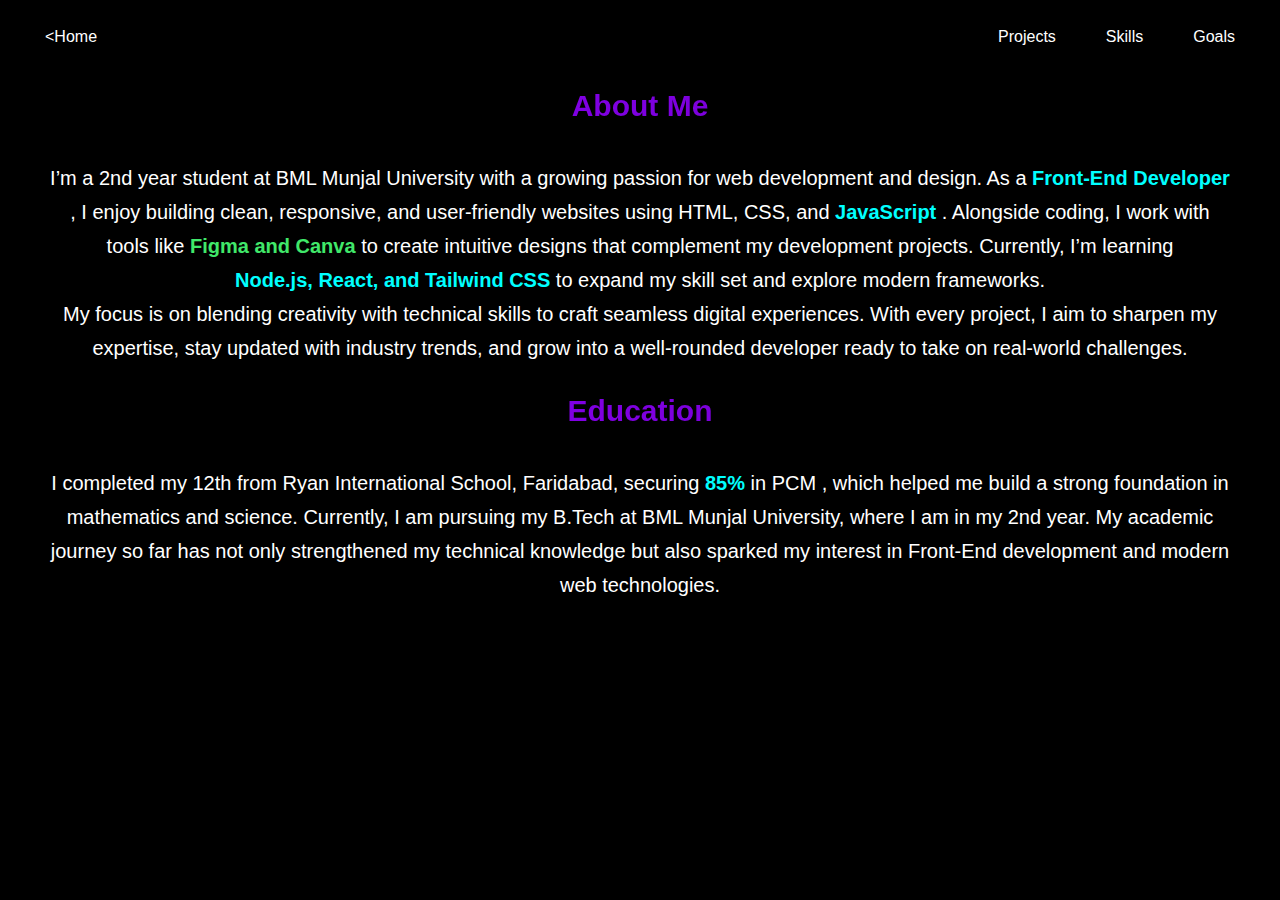
<file: About-me.html>
<!DOCTYPE html>
<html lang="en">

<head>

  <meta charset="UTF-8">
  <meta name="viewport" content="width=device-width, initial-scale=1.0">
  <title>Skills</title>
  <link rel="stylesheet" href="About-me.css">

</head>

<body>

  <header>
    <div class="Header-Sec">
      <div class="left-side">
        <button class="nav-btn home"> &lt;Home </button>
      </div>
      <div class="right-side">
        <button class="nav-btn project">Projects</button>
        <button class="nav-btn skill">Skills</button>
        <button class="nav-btn goal">Goals</button>
      </div>
    </div>
  </header>

  <div class="middle-section">
    <h2>About Me</h2>
    <p>
      I’m a 2nd year student at BML Munjal University with a growing passion for web development and design.  As a <span class="highlight">Front-End Developer</span> , I enjoy building clean, responsive, and user-friendly websites using HTML, CSS, and <span class="highlight">JavaScript</span> .
      Alongside coding, I work with tools like <span class="UI">Figma and Canva</span>  to create intuitive designs that complement my development projects. Currently, I’m learning <span class="highlight">Node.js, React, and Tailwind CSS</span>  to expand my skill set and explore modern frameworks.  <br>
      My focus is on blending creativity with technical skills to craft seamless digital experiences. With every project, I aim to sharpen my expertise, stay updated with industry trends, and grow into a well-rounded developer ready to take on real-world challenges.
    </p>

    <h2>Education</h2>
    <p>
      I completed my 12th from Ryan International School, Faridabad, securing <span class="highlight">85%</span> in PCM , which helped me build a strong foundation in mathematics and science. Currently, I am pursuing my B.Tech at BML Munjal University, where I am in my 2nd year. My academic journey so far has not only strengthened my technical knowledge but also sparked my interest in Front-End development and modern web technologies.
    </p>
  </div>

  <script src="about.js"></script>

</body>


</html>
</file>
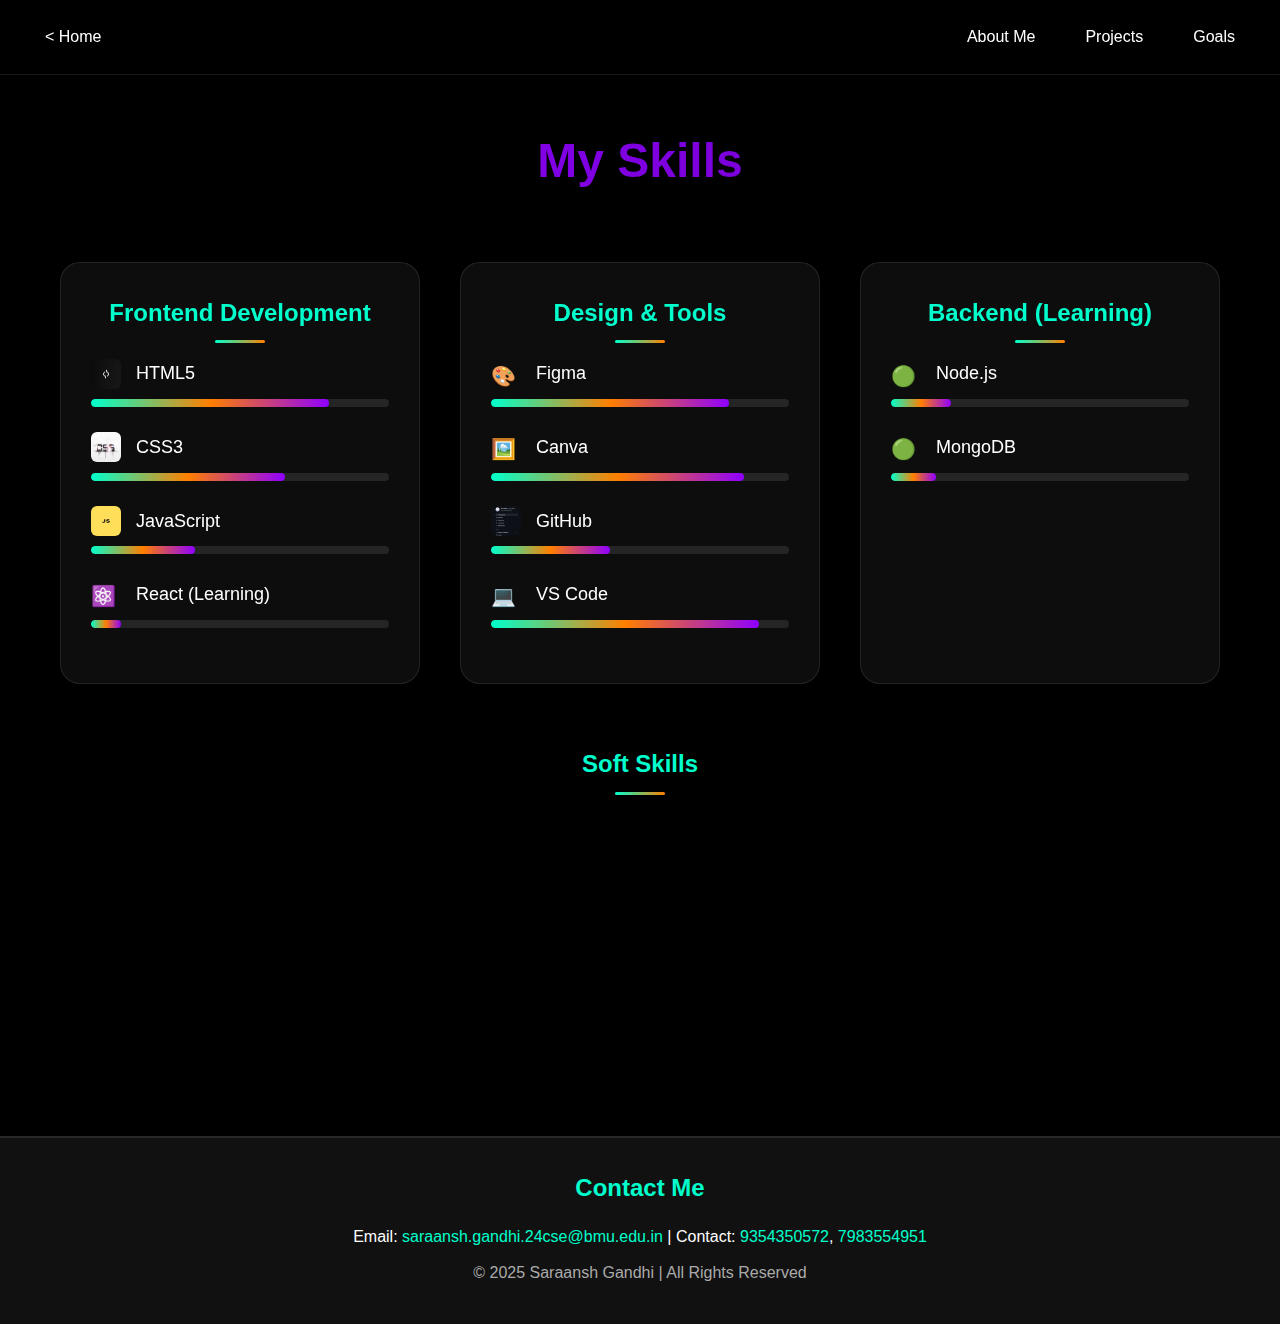
<file: skill.html>
<!DOCTYPE html>
<html lang="en">

<head>
  <meta charset="UTF-8">
  <meta name="viewport" content="width=device-width, initial-scale=1.0">
  <title>Skills - Saraansh Gandhi</title>
  <link rel="stylesheet" href="skills.css">
</head>

<body>

  <header>
    <div class="Header-Sec">
      <div class="left-side">
        <button class="nav-btn home">&lt; Home</button>
      </div>
      <div class="right-side">
        <button class="nav-btn about">About Me</button>
        <button class="nav-btn project">Projects</button>
        <button class="nav-btn goal">Goals</button>
      </div>
    </div>
  </header>

  <div class="skills-container">
    <h1 class="page-title">My Skills</h1>
    
    <div class="skills-grid">
      
      <!-- Frontend Development -->
      <div class="skill-category">
        <h2 class="category-title">Frontend Development</h2>
        <div class="skills-list">
          <div class="skill-item">
            <div class="skill-info">
              <img src="html.png" alt="HTML" class="skill-icon">
              <span class="skill-name">HTML5</span>
            </div>
            <div class="skill-bar">
              <div class="skill-progress" data-width="80%"></div>
            </div>
          </div>
          
          <div class="skill-item">
            <div class="skill-info">
              <img src="CSS.png" alt="CSS" class="skill-icon">
              <span class="skill-name">CSS3</span>
            </div>
            <div class="skill-bar">
              <div class="skill-progress" data-width="65%"></div>
            </div>
          </div>
          
          <div class="skill-item">
            <div class="skill-info">
              <img src="JS.webp" alt="JavaScript" class="skill-icon">
              <span class="skill-name">JavaScript</span>
            </div>
            <div class="skill-bar">
              <div class="skill-progress" data-width="35%"></div>
            </div>
          </div>
          
          <div class="skill-item">
            <div class="skill-info">
              <span class="skill-icon">⚛️</span>
              <span class="skill-name">React (Learning)</span>
            </div>
            <div class="skill-bar">
              <div class="skill-progress" data-width="10%"></div>
            </div>
          </div>
        </div>
      </div>

      <!-- Design Tools -->
      <div class="skill-category">
        <h2 class="category-title">Design & Tools</h2>
        <div class="skills-list">
          <div class="skill-item">
            <div class="skill-info">
              <span class="skill-icon">🎨</span>
              <span class="skill-name">Figma</span>
            </div>
            <div class="skill-bar">
              <div class="skill-progress" data-width="80%"></div>
            </div>
          </div>
          
          <div class="skill-item">
            <div class="skill-info">
              <span class="skill-icon">🖼️</span>
              <span class="skill-name">Canva</span>
            </div>
            <div class="skill-bar">
              <div class="skill-progress" data-width="85%"></div>
            </div>
          </div>
          
          <div class="skill-item">
            <div class="skill-info">
              <img src="github.png" alt="GitHub" class="skill-icon">
              <span class="skill-name">GitHub</span>
            </div>
            <div class="skill-bar">
              <div class="skill-progress" data-width="40%"></div>
            </div>
          </div>
          
          <div class="skill-item">
            <div class="skill-info">
              <span class="skill-icon">💻</span>
              <span class="skill-name">VS Code</span>
            </div>
            <div class="skill-bar">
              <div class="skill-progress" data-width="90%"></div>
            </div>
          </div>
        </div>
      </div>

      <!-- Backend (Learning) -->
      <div class="skill-category">
        <h2 class="category-title">Backend (Learning)</h2>
        <div class="skills-list">
          <div class="skill-item">
            <div class="skill-info">
              <span class="skill-icon">🟢</span>
              <span class="skill-name">Node.js</span>
            </div>
            <div class="skill-bar">
              <div class="skill-progress" data-width="20%"></div>
            </div>
          </div>

          <div class="skill-item">
            <div class="skill-info">
              <span class="skill-icon">🟢</span>
              <span class="skill-name">MongoDB</span>
            </div>
            <div class="skill-bar">
              <div class="skill-progress" data-width="15%"></div>
            </div>
          </div>
          
          <div class="skill-item">
            <div class="skill-info">
              <span class="skill-icon">🎯</span>
              <span class="skill-name">Tailwind CSS</span>
            </div>
            <div class="skill-bar">
              <div class="skill-progress" data-width="25%"></div>
            </div>
          </div>
        </div>
      </div>

    </div>

    <!-- Soft Skills -->
    <div class="soft-skills">
      <h2 class="category-title">Soft Skills</h2>
      <div class="soft-skills-grid">
        <div class="soft-skill">
          <span class="soft-skill-icon">🧩</span>
          <h3>Problem Solving</h3>
          <p>Breaking down complex problems into manageable solutions</p>
        </div>
        <div class="soft-skill">
          <span class="soft-skill-icon">🎨</span>
          <h3>Creative Thinking</h3>
          <p>Designing intuitive and visually appealing user interfaces</p>
        </div>
        <div class="soft-skill">
          <span class="soft-skill-icon">📱</span>
          <h3>Responsive Design</h3>
          <p>Creating mobile-first, adaptive web experiences</p>
        </div>
        <div class="soft-skill">
          <span class="soft-skill-icon">🔍</span>
          <h3>Attention to Detail</h3>
          <p>Ensuring pixel-perfect implementations and clean code</p>
        </div>
      </div>
    </div>
  </div>

  <script src="skills.js"></script>

  <footer class="footer">
    <h2>Contact Me</h2>
    <p>
      Email: <a href="mailto:saraansh.gandhi.24cse@bmu.edu.in">saraansh.gandhi.24cse@bmu.edu.in</a> |
      Contact: <a href="tel:+919354350572">9354350572</a>, <a href="tel:+917983554951">7983554951</a>
    </p>
    <p class="footer-copy">© 2025 Saraansh Gandhi | All Rights Reserved</p>
  </footer>

</body>


</html>
</file>
<file: About-me.css>
* {
  margin: 0;
  padding: 0;
  box-sizing: border-box;
}

body {
  font-family: "Segoe UI", Roboto, sans-serif;
  background-color: #000;
  color: #fff;
  line-height: 1.7;
  overflow-x: hidden;
  padding-top: 80px;
}

.Header-Sec {
  display: flex;
  justify-content: space-between;
  align-items: center;
  padding: 20px 30px;
  position: fixed;
  top: 0;
  left: 0;
  right: 0;
  background-color: rgb(0, 0, 0);
  z-index: 1000;
}

.left-side {
  display: flex;
}

.right-side {
  display: flex;
  gap: 20px;
}

.nav-btn {
  background: none;
  border: none;
  color: #fff;
  font-size: 16px;
  cursor: pointer;
  padding: 8px 15px;
  border-radius: 6px;
  transition: background 0.3s ease, color 0.3s ease;
}

.nav-btn:hover {
  transition: 0.55s;
  transform: scale(1.2);
}

h2 {
  font-weight: 700;
  display: flex;
  font-size: 30px;
  justify-content: center;
  background: linear-gradient(
    270deg,
    #ff0000,
    #ff7f00,
    #ffff00,
    #00ff00,
    #0000ff,
    #4b0082,
    #8f00ff
  );
  background-size: 1200% 1200%;
  -webkit-background-clip: text;
  -webkit-text-fill-color: transparent;
  animation: gradientMove 7s linear infinite, scalePulse 3s ease-in-out infinite;
}

p {
  justify-content: center;
  align-items: center;
  text-align: center;
  font-size: 20px;
  margin: 30px 50px 20px 50px;
}

.highlight {
  display: inline-flex;
  color: aqua;
  font-weight: 600;
}

.UI {
  display: inline-flex;
  color: rgb(64, 232, 106);
  font-weight: 600;
}

@keyframes gradientMove {
  0% { background-position: 0% 50%; }
  100% { background-position: 100% 50%; }
}

@keyframes scalePulse {
  0%, 100% { transform: scale(1); }
  50% { transform: scale(1.15); }
}
</file>
<file: skills.css>
* {
  margin: 0;
  padding: 0;
  box-sizing: border-box;
}

body {
  font-family: "Segoe UI", Roboto, sans-serif;
  background-color: #000;
  color: #fff;
  line-height: 1.7;
  overflow-x: hidden;
  padding-top: 80px;
}

/* Header */
.Header-Sec {
  display: flex;
  justify-content: space-between;
  align-items: center;
  padding: 20px 30px;
  position: fixed;
  top: 0;
  left: 0;
  right: 0;
  background-color: rgba(0, 0, 0, 0.95);
  backdrop-filter: blur(10px);
  z-index: 1000;
  border-bottom: 1px solid rgba(255, 255, 255, 0.1);
}

.left-side {
  display: flex;
}

.right-side {
  display: flex;
  gap: 20px;
}

.nav-btn {
  background: none;
  border: none;
  color: #fff;
  font-size: 16px;
  cursor: pointer;
  padding: 8px 15px;
  border-radius: 6px;
  transition: all 0.3s ease;
}

.nav-btn:hover {
  transform: scale(1.1);
  color: #00ffcc;
  background: rgba(255, 255, 255, 0.1);
}

/* Skills Container */
.skills-container {
  max-width: 1200px;
  margin: 0 auto;
  padding: 40px 20px;
}

.page-title {
  font-size: 48px;
  font-weight: 700;
  text-align: center;
  margin-bottom: 60px;
  background: linear-gradient(
    270deg,
    #ff0000,
    #ff7f00,
    #ffff00,
    #00ff00,
    #0000ff,
    #4b0082,
    #8f00ff
  );
  background-size: 1200% 1200%;
  -webkit-background-clip: text;
  -webkit-text-fill-color: transparent;
  animation: gradientMove 7s linear infinite, scalePulse 3s ease-in-out infinite;
}

@keyframes gradientMove {
  0% { background-position: 0% 50%; }
  100% { background-position: 100% 50%; }
}

@keyframes scalePulse {
  0%, 100% { transform: scale(1); }
  50% { transform: scale(1.05); }
}

/* Skills Grid */
.skills-grid {
  display: grid;
  grid-template-columns: repeat(auto-fit, minmax(350px, 1fr));
  gap: 40px;
  margin-bottom: 60px;
}

.skill-category {
  background: rgba(255, 255, 255, 0.05);
  border-radius: 20px;
  padding: 30px;
  border: 1px solid rgba(255, 255, 255, 0.1);
  transition: all 0.3s ease;
  backdrop-filter: blur(10px);
}

.skill-category:hover {
  transform: translateY(-5px);
  box-shadow: 0 20px 40px rgba(0, 255, 204, 0.1);
  border-color: rgba(0, 255, 204, 0.3);
}

.category-title {
  font-size: 24px;
  font-weight: 600;
  margin-bottom: 25px;
  text-align: center;
  color: #00ffcc;
  position: relative;
}

.category-title::after {
  content: '';
  position: absolute;
  bottom: -10px;
  left: 50%;
  transform: translateX(-50%);
  width: 50px;
  height: 3px;
  background: linear-gradient(90deg, #00ffcc, #ff7f00);
  border-radius: 2px;
}

/* Skill Items */
.skill-item {
  margin-bottom: 25px;
}

.skill-info {
  display: flex;
  align-items: center;
  margin-bottom: 10px;
}

.skill-icon {
  width: 30px;
  height: 30px;
  margin-right: 15px;
  border-radius: 6px;
  font-size: 20px;
}

.skill-name {
  font-size: 18px;
  font-weight: 500;
}

/* Skill Bars */
.skill-bar {
  width: 100%;
  height: 8px;
  background: rgba(255, 255, 255, 0.1);
  border-radius: 4px;
  overflow: hidden;
  position: relative;
}

.skill-progress {
  height: 100%;
  background: linear-gradient(90deg, #00ffcc, #ff7f00, #8f00ff);
  border-radius: 4px;
  width: 0%;
  transition: width 2s ease-in-out;
  position: relative;
  overflow: hidden;
}

.skill-progress::after {
  content: '';
  position: absolute;
  top: 0;
  left: -100%;
  width: 100%;
  height: 100%;
  background: linear-gradient(90deg, transparent, rgba(255, 255, 255, 0.3), transparent);
  animation: shimmer 2s infinite;
}

@keyframes shimmer {
  0% { left: -100%; }
  100% { left: 100%; }
}

/* Soft Skills */
.soft-skills {
  margin-top: 60px;
}

.soft-skills-grid {
  display: grid;
  grid-template-columns: repeat(auto-fit, minmax(250px, 1fr));
  gap: 30px;
  margin-top: 30px;
}

.soft-skill {
  background: rgba(255, 255, 255, 0.05);
  border-radius: 15px;
  padding: 25px;
  text-align: center;
  border: 1px solid rgba(255, 255, 255, 0.1);
  transition: all 0.3s ease;
}

.soft-skill:hover {
  transform: translateY(-5px);
  background: rgba(255, 255, 255, 0.08);
  box-shadow: 0 15px 30px rgba(0, 255, 204, 0.1);
}

.soft-skill-icon {
  font-size: 40px;
  display: block;
  margin-bottom: 15px;
}

.soft-skill h3 {
  font-size: 20px;
  margin-bottom: 10px;
  color: #00ffcc;
}

.soft-skill p {
  font-size: 14px;
  color: #ccc;
  line-height: 1.5;
}

/* Footer */
.footer {
  background: #111;
  color: white;
  text-align: center;
  padding: 30px 20px;
  margin-top: 60px;
  border-top: 2px solid rgba(255, 255, 255, 0.1);
}

.footer h2 {
  font-size: 24px;
  margin-bottom: 15px;
  color: #00ffcc;
}

.footer p {
  margin: 8px 0;
  font-size: 16px;
}

.footer a {
  color: #00ffcc;
  text-decoration: none;
  transition: color 0.3s ease;
}

.footer a:hover {
  color: #ff7f00;
}

.footer-copy {
  font-size: 14px;
  color: #aaa;
  margin-top: 15px;
}

/* Responsive */
@media (max-width: 768px) {
  .skills-grid {
    grid-template-columns: 1fr;
    gap: 30px;
  }
  
  .page-title {
    font-size: 36px;
    margin-bottom: 40px;
  }
  
  .skill-category {
    padding: 20px;
  }
  
  .soft-skills-grid {
    grid-template-columns: 1fr;
    gap: 20px;
  }
}

/* Animation for skill bars */
.skill-progress.animate {
  animation: fillBar 2s ease-in-out forwards;
}

@keyframes fillBar {
  from { width: 0%; }
  to { width: var(--target-width); }
}
</file>
